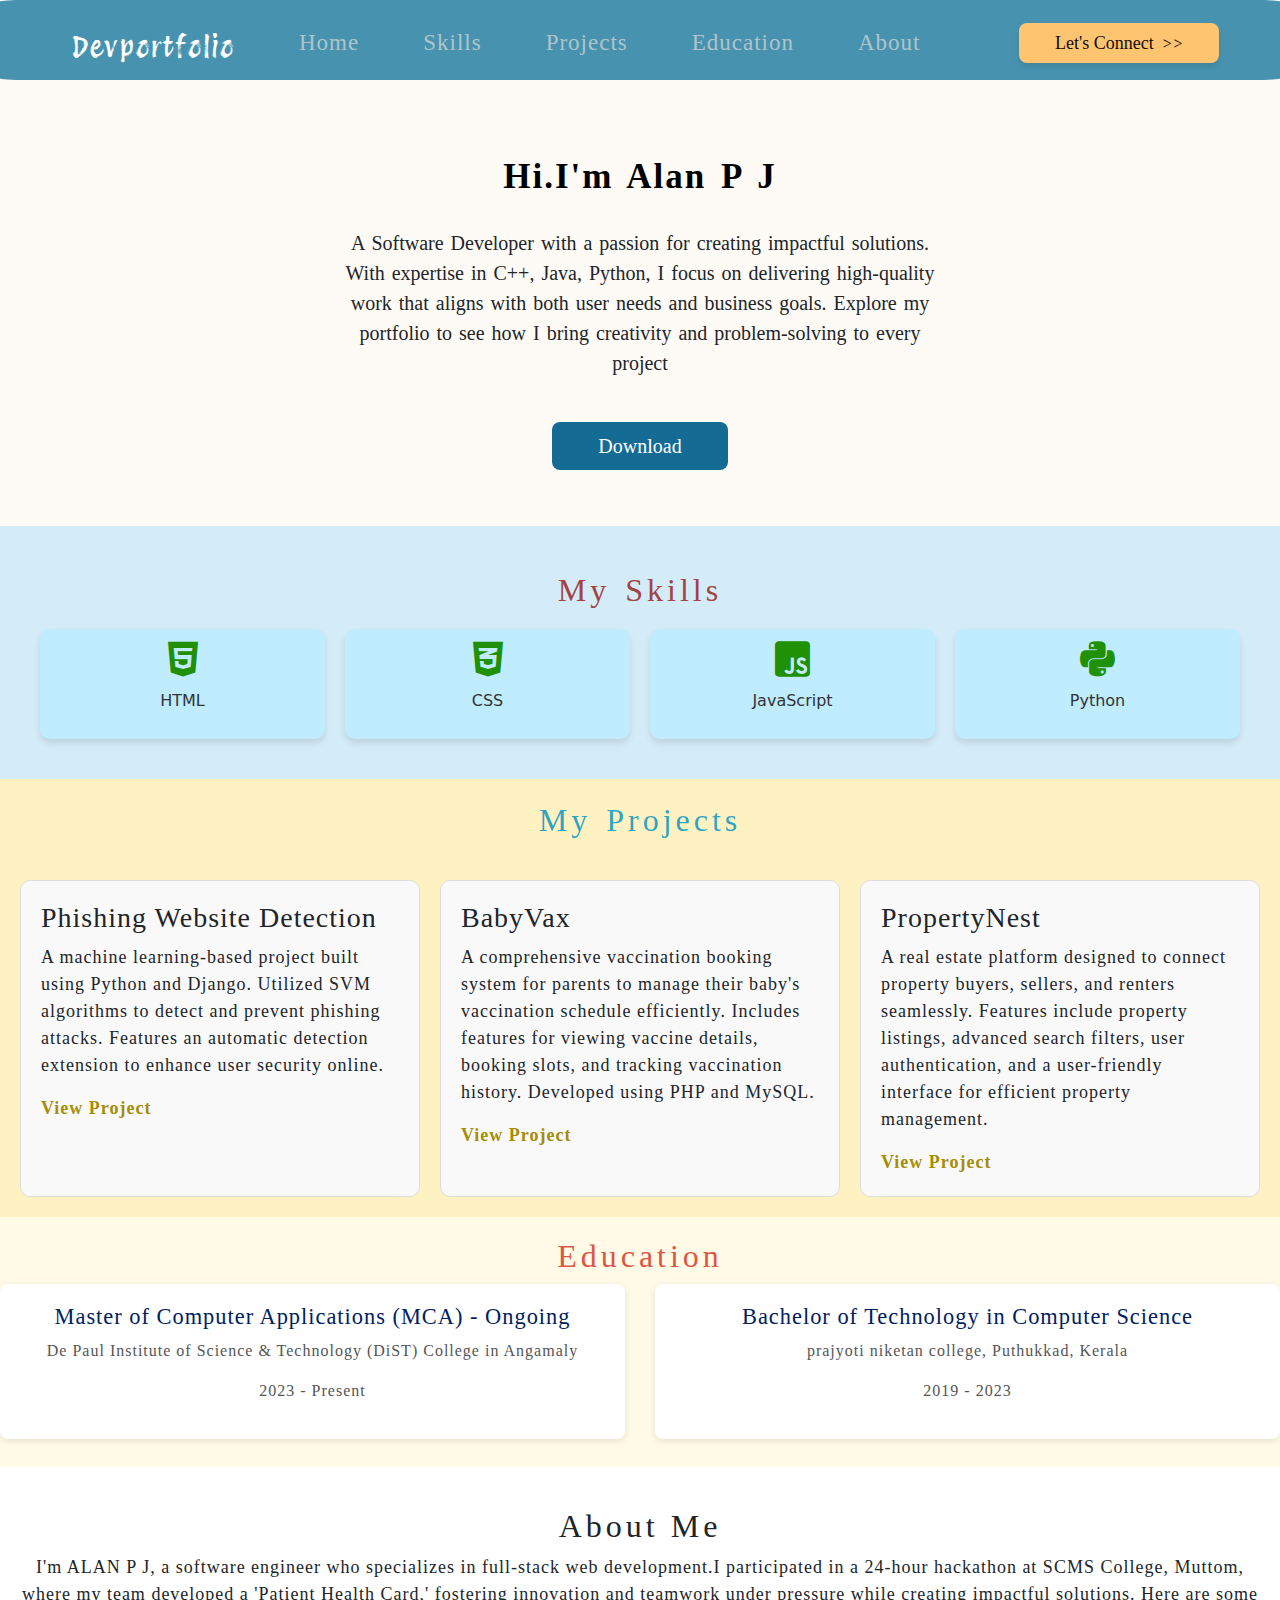
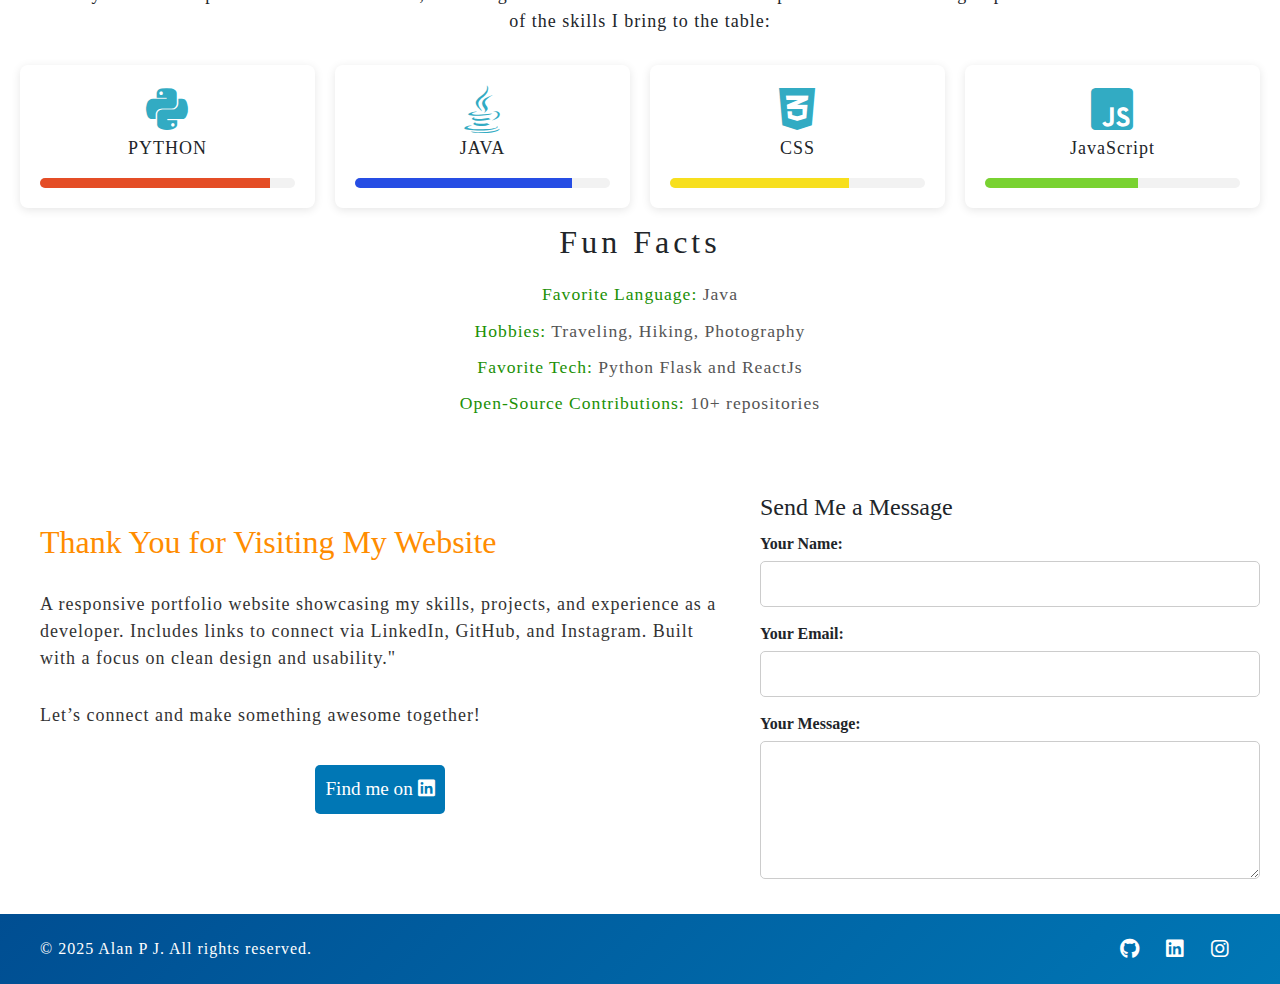
<file: index.html>
<!DOCTYPE html>
<html lang="en">
<head>
    <meta charset="UTF-8">
    <link rel="preconnect" href="https://fonts.googleapis.com">
    <link rel="stylesheet" href="./index.css">
<link rel="preconnect" href="https://fonts.gstatic.com" crossorigin>
<link href="https://cdnjs.cloudflare.com/ajax/libs/font-awesome/6.0.0/css/all.min.css" rel="stylesheet">
<link href="https://example-cdn.com/fonts/CustomFont.css" rel="stylesheet">
<link href="https://cdn.jsdelivr.net/npm/bootstrap-icons/font/bootstrap-icons.css" rel="stylesheet">
<link href="https://cdn.jsdelivr.net/npm/bootstrap@5.3.1/dist/css/bootstrap.min.css" rel="stylesheet">
<link href="https://fonts.googleapis.com/css2?family=Roboto:wght@400;700&display=swap" rel="stylesheet">
<link href="https://fonts.googleapis.com/css2?family=Edu+AU+VIC+WA+NT+Arrows:wght@400..700&family=Faculty+Glyphic&family=Headland+One&family=Oswald:wght@200..700&family=Parkinsans:wght@300..800&family=Playfair+Display:ital,wght@0,400..900;1,400..900&family=Protest+Revolution&family=Roboto:ital,wght@0,100;0,300;0,400;0,500;0,700;0,900;1,100;1,300;1,400;1,500;1,700;1,900&display=swap" rel="stylesheet">
    <meta name="viewport" content="width=device-width, initial-scale=1.0">
    <title>Document</title>
   <script>// Dark & Light toggle

    document.querySelector(".day-night input").addEventListener("change", () => {
      document.querySelector("body").classList.add("toggle");
      setTimeout(() => {
        document.querySelector("body").classList.toggle("light");
    
        setTimeout(
          () => document.querySelector("body").classList.remove("toggle"),
          10
        );
      }, 5);
    });
    </script>
</head>
<body>
    <header >
       
        <ol>
            <li draggable="true"> <span> Devportfolio</span></li>
            <li value="1" name="home"><a href="#home" >Home</a></li>
            <li value="1" name="skill"><a href="#sk">Skills</a></li>
            <li value="1" name="project"><a href="#pro">Projects</a></li>
            <li value="1" name="edu"><a href="#edu">Education</a></li>
            <li value="1" name="about"><a href="#about">About</a></li>
            <a href="#message"><button>Let's Connect<span>>></span></button></a>
        </ol>
     
    </header>
  
    <div class="px-4 py-5 my-5 text-center main" id="home">
      <div class="demo" style="margin-top:30px">
      <h1 class="display-5 fw-bold text-body-emphasis">Hi.I'm Alan P J</h1>
      <div class="col-lg-6 mx-auto">
        <p class="lead mb-4">A Software Developer with a passion for creating impactful solutions. With expertise in C++, Java, Python, I focus on delivering high-quality work that aligns with both user needs and business goals. Explore my portfolio to see how I bring creativity and problem-solving to every project</p>
        <div class="d-grid gap-2 d-sm-flex justify-content-sm-center">
          <a href="../../../Downloads/Resume3_0.pdf"><button id="sk" type="button" class="btn btn-primary btn-lg px-4 gap-3" >Download</button></a>
          </div>
        </div>
      </div>
    </div>
  <!--  -->
  <section id="skills">
    <h1>My Skills</h1>
    <div class="skills-container">
      <div class="skill">
        <i class="fab fa-html5"></i>
        <p>HTML</p>
      </div>
      <div class="skill">
        <i class="fab fa-css3-alt"></i>
        <p>CSS</p>
      </div>
      <div class="skill">
        <i class="fab fa-js-square"></i>
        <p>JavaScript</p>
      </div>
      <div class="skill">
        <i class="fab fa-python"></i>
        <p id="pro">Python</p>
      </div>
    </div>
  </section>
  <section id="projects">
    <h2>My Projects</h2>
    <div class="project-grid">
      <div class="project-card">
        <h3>Phishing Website Detection</h3>
        <p>A machine learning-based project built using Python and Django. Utilized SVM algorithms to detect and prevent phishing attacks. Features an automatic detection extension to enhance user security online.</p>
        <a href="https://github.com/K28night/Phishing-Web-Site-Detection" target="_blank">View Project</a>
      </div>
      <div class="project-card">
        <h3>BabyVax</h3>
        <p>A comprehensive vaccination booking system for parents to manage their baby's vaccination schedule efficiently. Includes features for viewing vaccine details, booking slots, and tracking vaccination history. Developed using PHP and MySQL.</p>
        <a href="https://github.com/K28night/BabyVax" target="_blank">View Project</a>
      </div> 
      <div class="project-card">
        <h3>PropertyNest</h3>
        <p >A real estate platform designed to connect property buyers, sellers, and renters seamlessly. Features include property listings, advanced search filters, user authentication, and a user-friendly interface for efficient property management.</p>
        <a href="https://github.com/K28night/Property_Nest" target="_blank" id="edu">View Project</a>
      </div>
      <!-- Add more projects -->
    </div>
  </section>
  <section class="education" id="education">
    <h2>Education</h2>
    <div class="education-grid">
      <div class="education-item">
        <h3>Master of Computer Applications (MCA) - Ongoing</h3>
        <p>De Paul Institute of Science & Technology (DiST)
          College in Angamaly</p>
        <p>2023 - Present</p>
       
      </div>
      <div class="education-item">
      
        <h3>Bachelor of Technology in Computer Science</h3>
        <p>prajyoti niketan college, Puthukkad, Kerala
        </p>
        <p id="about">2019 - 2023</p>
      </div>
    </div>
  </section>
  <section class="about" id="about">
    <h2>About Me</h2>
    <p>I'm ALAN P J, a software engineer who specializes in full-stack web development.I participated in a 24-hour hackathon at SCMS College, Muttom, where my team developed a 'Patient Health Card,' fostering innovation and teamwork under pressure while creating impactful solutions. Here are some of the skills I bring to the table:</p>
    <p></p>
    <div class="skills">
      <div class="skill-item">
        <i class="fa-brands fa-python"style="color:rgb(50, 171, 195)"></i>
        <p>PYTHON</p>
        <div class="skill-bar">
          <div class="skill-level html"></div>
        </div>
      </div>
      <div class="skill-item">
        <i class="fa-brands fa-java"style="color:rgb(50, 171, 195)"></i>
        <p>JAVA</p>
        <div class="skill-bar">
          <div class="skill-level css"style="color:rgb(50, 171, 195)"></div>
        </div>
      </div>
      <div class="skill-item">
        <i class="fab fa-css3-alt"style="color:rgb(50, 171, 195)"></i>
        <p >CSS</p>
        <div class="skill-bar">
          <div class="skill-level js"></div>
        </div>
      </div>
      <div class="skill-item">
        <i class="fab fa-js-square" style="color:rgb(50, 171, 195)"></i>
        <p >JavaScript</p>
        <div class="skill-bar" >
          <div class="skill-level java"></div>
        </div>
      </div>
      <!-- Add more skills as needed -->
    </div>
    <h2 class="fun">Fun Facts</h2>
    <ul class="fun-facts">
      <li><strong>Favorite Language:</strong> Java</li>
      <li><strong>Hobbies:</strong> Traveling, Hiking, Photography</li>
      <li><strong>Favorite Tech:</strong> Python Flask and ReactJs</li>
      <li id="message"><strong>Open-Source Contributions:</strong> 10+ repositories</li>
    </ul>
  </section>
  <section id="recruiter-message">
    <div class="thank-you-message">
        <h2>Thank You for Visiting My Website</h2>
        <p>A responsive portfolio website showcasing my skills, projects, and experience as a developer. Includes links to connect via LinkedIn, GitHub, and Instagram. Built with a focus on clean design and usability."
</p>
          <p>Let’s connect and make something awesome together!</p>
        <a href="https://www.linkedin.com/in/alan-pj-5747a1247/"><button type="submit"> Find me on  <i class="fa-brands fa-linkedin" title="next page"></i> </button></a>
      </div>
    
    <div class="message-box">
        <h3>Send Me a Message</h3>
        <form  method="POST">
            <label for="recruiter-name">Your Name:</label>
            <input type="text" id="recruiter-name" name="recruiter_name" required>

            <label for="recruiter-email">Your Email:</label>
            <input type="email" id="recruiter-email" name="recruiter_email" required>

            <label for="recruiter-message">Your Message:</label>
            <textarea id="recruiter-message" name="message" rows="4" required></textarea>
          </form>
           
        
    </div>
</section>

<!-- Footer Section -->
<!-- Footer Section -->
<!-- Footer Section -->
<footer style="
  background: linear-gradient(135deg, #004e92, #0077b5);
  color: white;
  padding: 20px 40px;
  display: flex;
  justify-content: space-between;
  align-items: center;
   font-family: Roboto Serif, serif;
  font-optical-sizing: auto;
  font-weight: 300;
  letter-spacing:1px;
  font-size: 16px;
">
  <!-- Left-Aligned Text -->
  <p style="margin: 0;">© 2025 Alan P J. All rights reserved.</p>

  <!-- Right-Aligned Social Links -->
  <div>
    <a href="https://github.com/K28night" target="_blank" style="
      color: white; 
      text-decoration: none; 
      margin: 0 10px; 
      font-size: 20px;
      transition: color 0.3s ease;
    ">
      <i class="fab fa-github"></i>
    </a>
    <a href="https://www.linkedin.com/in/alan-pj-5747a1247/" target="_blank" style="
      color: white; 
      text-decoration: none; 
      margin: 0 10px; 
      font-size: 20px;
      transition: color 0.3s ease;
    ">
      <i class="fab fa-linkedin"></i>
    </a>
    <a href="https://www.instagram.com/your-instagram-profile" target="_blank" style="
      color: white; 
      text-decoration: none; 
      margin: 0 10px; 
      font-size: 20px;
      transition: color 0.3s ease;
    ">
      <i class="fab fa-instagram"></i>
    </a>
  </div>
</footer>



  
  

  
  <!-- twitter -->
 
                  
              
                  
  
              
</body>
</html>
</file>
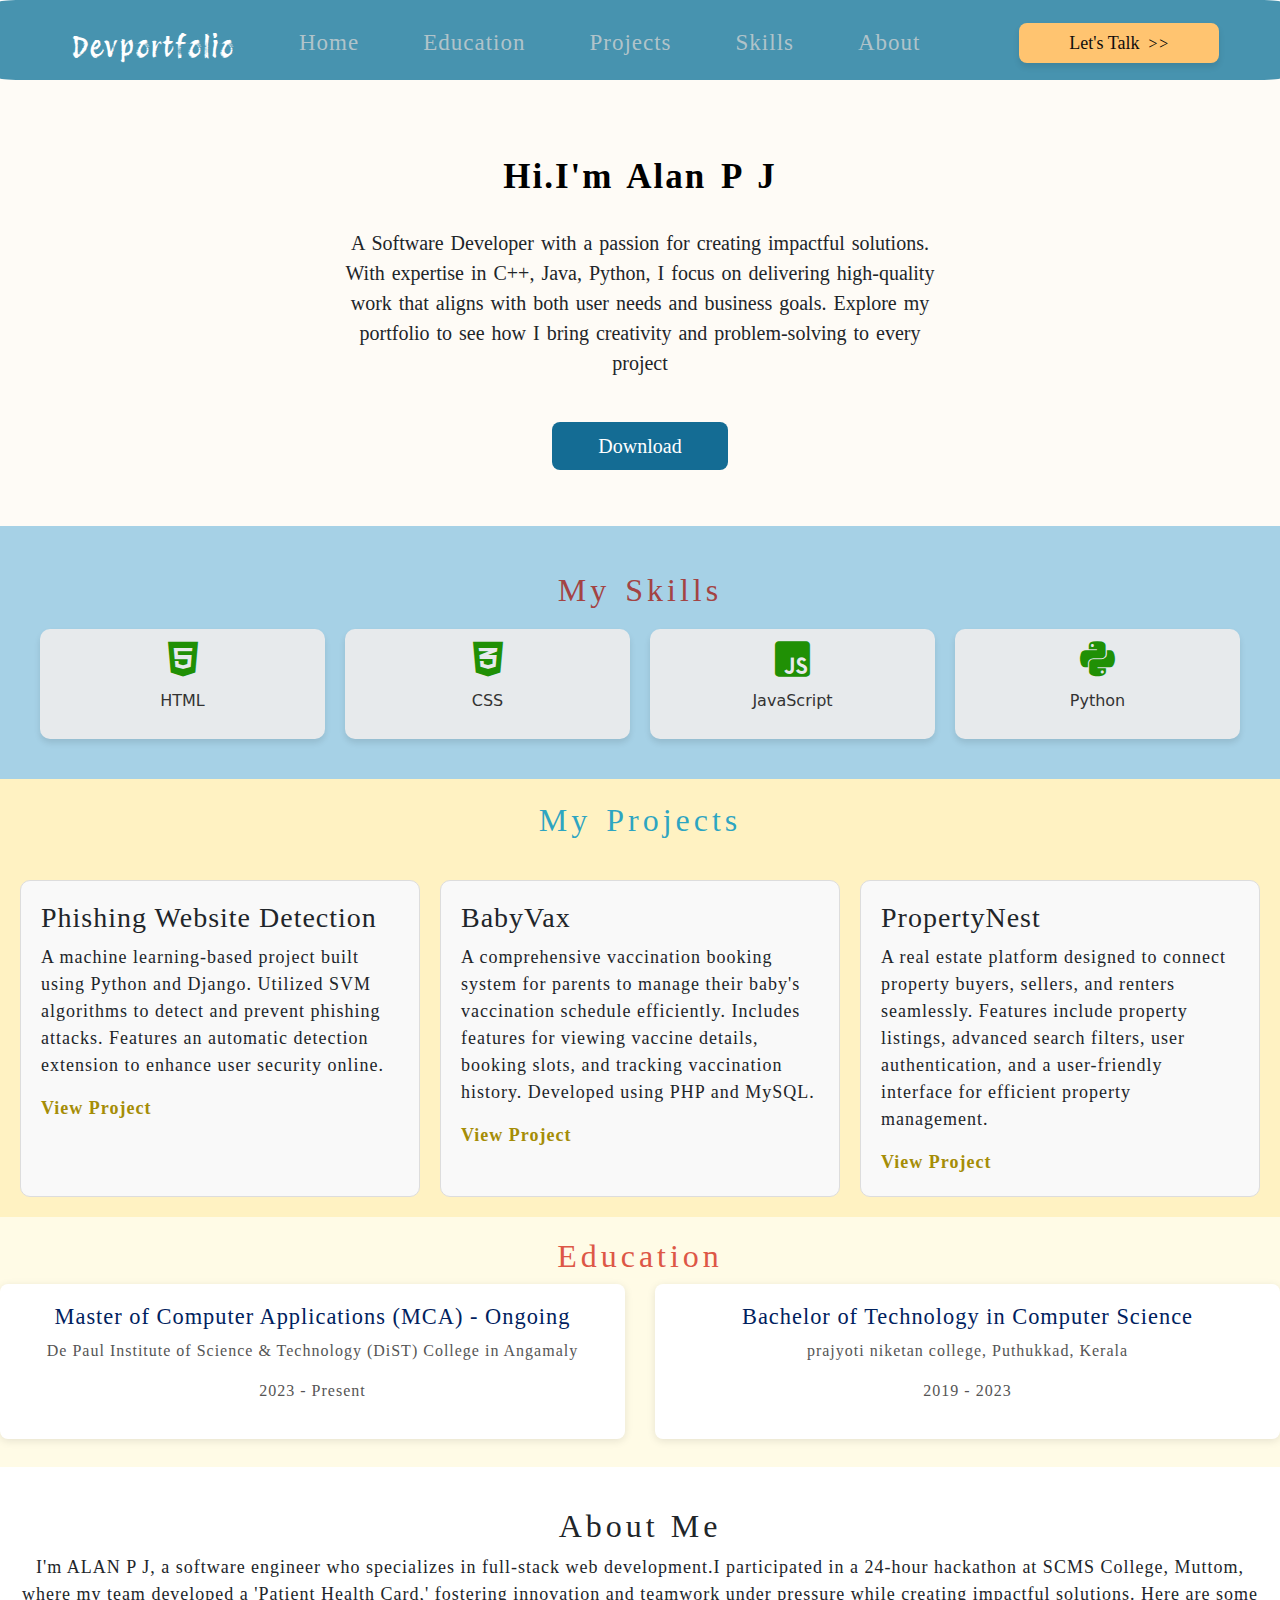
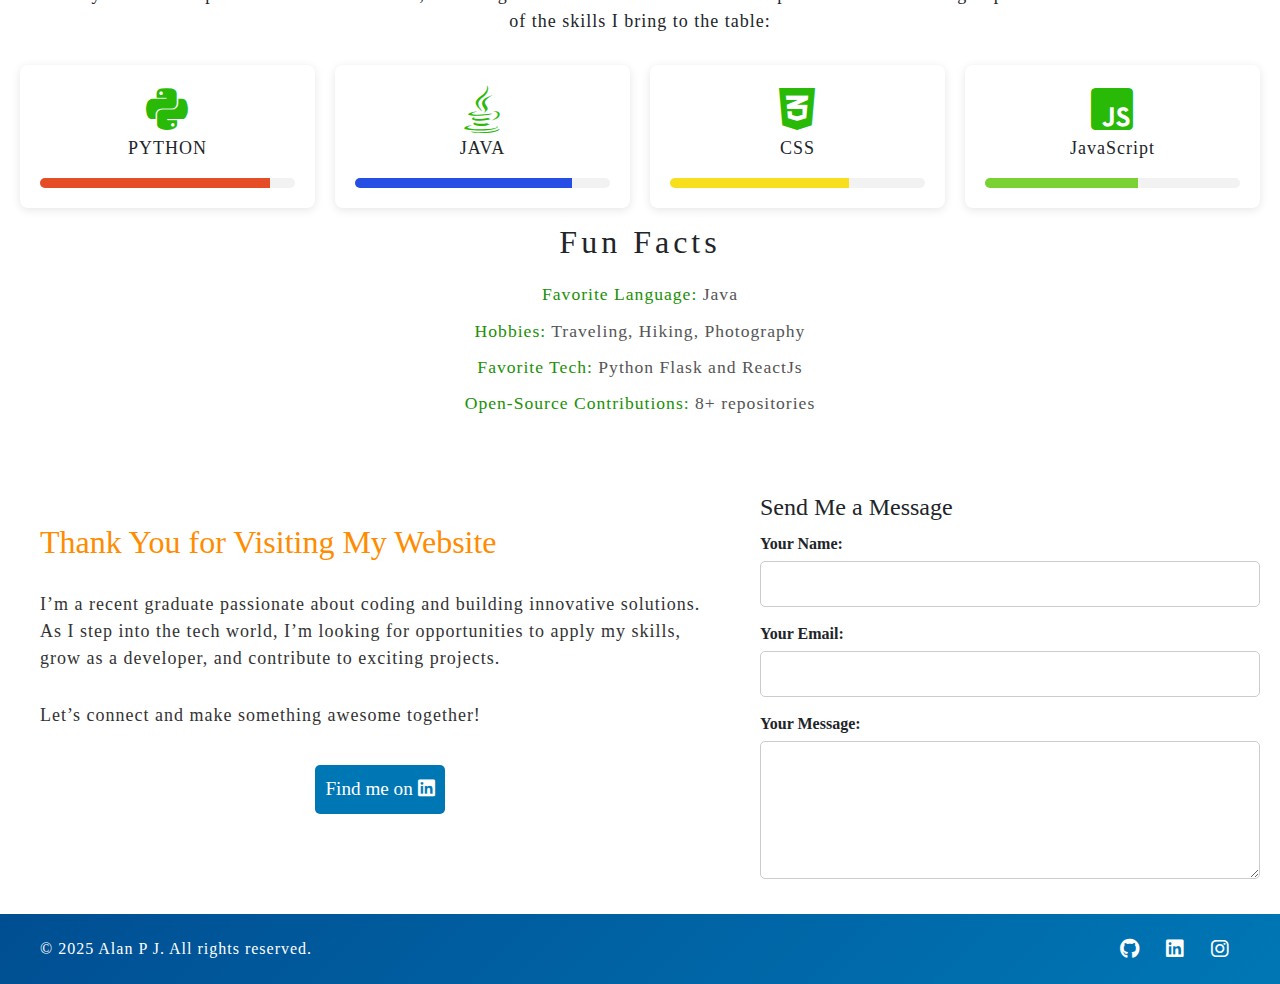
<file: portfolio/index.html>
<!DOCTYPE html>
<html lang="en">
<head>
    <meta charset="UTF-8">
    <link rel="preconnect" href="https://fonts.googleapis.com">
    <link rel="stylesheet" href="./index.css">
<link rel="preconnect" href="https://fonts.gstatic.com" crossorigin>
<link href="https://cdnjs.cloudflare.com/ajax/libs/font-awesome/6.0.0/css/all.min.css" rel="stylesheet">
<link href="https://example-cdn.com/fonts/CustomFont.css" rel="stylesheet">
<link href="https://cdn.jsdelivr.net/npm/bootstrap-icons/font/bootstrap-icons.css" rel="stylesheet">
<link href="https://cdn.jsdelivr.net/npm/bootstrap@5.3.1/dist/css/bootstrap.min.css" rel="stylesheet">
<link href="https://fonts.googleapis.com/css2?family=Roboto:wght@400;700&display=swap" rel="stylesheet">
<link href="https://fonts.googleapis.com/css2?family=Edu+AU+VIC+WA+NT+Arrows:wght@400..700&family=Faculty+Glyphic&family=Headland+One&family=Oswald:wght@200..700&family=Parkinsans:wght@300..800&family=Playfair+Display:ital,wght@0,400..900;1,400..900&family=Protest+Revolution&family=Roboto:ital,wght@0,100;0,300;0,400;0,500;0,700;0,900;1,100;1,300;1,400;1,500;1,700;1,900&display=swap" rel="stylesheet">
    <meta name="viewport" content="width=device-width, initial-scale=1.0">
    <title>Document</title>
   <script>// Dark & Light toggle

    document.querySelector(".day-night input").addEventListener("change", () => {
      document.querySelector("body").classList.add("toggle");
      setTimeout(() => {
        document.querySelector("body").classList.toggle("light");
    
        setTimeout(
          () => document.querySelector("body").classList.remove("toggle"),
          10
        );
      }, 5);
    });
    </script>
</head>
<body>
    <header >
       
        <ol>
            <li draggable="true"> <span> Devportfolio</span></li>
            <li value="1" name="home"><a href="#home" >Home</a></li>
            <li value="1" name="edu"><a href="#edu">Education</a></li>
            <li value="1" name="project"><a href="#pro">Projects</a></li>
            <li value="1" name="skill"><a href="#sk">Skills</a></li>
            <li value="1" name="about"><a href="#about">About</a></li>
            <a href="#message"><button>Let's Talk<span>>></span></button></a>
        </ol>
     
    </header>
  
    <div class="px-4 py-5 my-5 text-center main" id="home">
      <div class="demo" style="margin-top:30px">
      <h1 class="display-5 fw-bold text-body-emphasis">Hi.I'm Alan P J</h1>
      <div class="col-lg-6 mx-auto">
        <p class="lead mb-4">A Software Developer with a passion for creating impactful solutions. With expertise in C++, Java, Python, I focus on delivering high-quality work that aligns with both user needs and business goals. Explore my portfolio to see how I bring creativity and problem-solving to every project</p>
        <div class="d-grid gap-2 d-sm-flex justify-content-sm-center">
          <a href="../../../Downloads/Resume3_0.pdf"><button id="sk" type="button" class="btn btn-primary btn-lg px-4 gap-3" >Download</button></a>
          </div>
        </div>
      </div>
    </div>
  <!--  -->
  <section id="skills">
    <h1>My Skills</h1>
    <div class="skills-container">
      <div class="skill">
        <i class="fab fa-html5"></i>
        <p>HTML</p>
      </div>
      <div class="skill">
        <i class="fab fa-css3-alt"></i>
        <p>CSS</p>
      </div>
      <div class="skill">
        <i class="fab fa-js-square"></i>
        <p>JavaScript</p>
      </div>
      <div class="skill">
        <i class="fab fa-python"></i>
        <p id="pro">Python</p>
      </div>
    </div>
  </section>
  <section id="projects">
    <h2>My Projects</h2>
    <div class="project-grid">
      <div class="project-card">
        <h3>Phishing Website Detection</h3>
        <p>A machine learning-based project built using Python and Django. Utilized SVM algorithms to detect and prevent phishing attacks. Features an automatic detection extension to enhance user security online.</p>
        <a href="https://github.com/K28night/Phishing-Web-Site-Detection" target="_blank">View Project</a>
      </div>
      <div class="project-card">
        <h3>BabyVax</h3>
        <p>A comprehensive vaccination booking system for parents to manage their baby's vaccination schedule efficiently. Includes features for viewing vaccine details, booking slots, and tracking vaccination history. Developed using PHP and MySQL.</p>
        <a href="https://github.com/K28night/BabyVax" target="_blank">View Project</a>
      </div> 
      <div class="project-card">
        <h3>PropertyNest</h3>
        <p >A real estate platform designed to connect property buyers, sellers, and renters seamlessly. Features include property listings, advanced search filters, user authentication, and a user-friendly interface for efficient property management.</p>
        <a href="https://github.com/K28night/Property_Nest" target="_blank" id="edu">View Project</a>
      </div>
      <!-- Add more projects -->
    </div>
  </section>
  <section class="education" id="education">
    <h2>Education</h2>
    <div class="education-grid">
      <div class="education-item">
        <h3>Master of Computer Applications (MCA) - Ongoing</h3>
        <p>De Paul Institute of Science & Technology (DiST)
          College in Angamaly</p>
        <p>2023 - Present</p>
       
      </div>
      <div class="education-item">
      
        <h3>Bachelor of Technology in Computer Science</h3>
        <p>prajyoti niketan college, Puthukkad, Kerala
        </p>
        <p id="about">2019 - 2023</p>
      </div>
    </div>
  </section>
  <section class="about" id="about">
    <h2>About Me</h2>
    <p>I'm ALAN P J, a software engineer who specializes in full-stack web development.I participated in a 24-hour hackathon at SCMS College, Muttom, where my team developed a 'Patient Health Card,' fostering innovation and teamwork under pressure while creating impactful solutions. Here are some of the skills I bring to the table:</p>
    <p></p>
    <div class="skills">
      <div class="skill-item">
        <i class="fa-brands fa-python"></i>
        <p>PYTHON</p>
        <div class="skill-bar">
          <div class="skill-level html"></div>
        </div>
      </div>
      <div class="skill-item">
        <i class="fa-brands fa-java"></i>
        <p>JAVA</p>
        <div class="skill-bar">
          <div class="skill-level css"></div>
        </div>
      </div>
      <div class="skill-item">
        <i class="fab fa-css3-alt"></i>
        <p >CSS</p>
        <div class="skill-bar">
          <div class="skill-level js"></div>
        </div>
      </div>
      <div class="skill-item">
        <i class="fab fa-js-square"></i>
        <p >JavaScript</p>
        <div class="skill-bar" >
          <div class="skill-level java"></div>
        </div>
      </div>
      <!-- Add more skills as needed -->
    </div>
    <h2 class="fun">Fun Facts</h2>
    <ul class="fun-facts">
      <li><strong>Favorite Language:</strong> Java</li>
      <li><strong>Hobbies:</strong> Traveling, Hiking, Photography</li>
      <li><strong>Favorite Tech:</strong> Python Flask and ReactJs</li>
      <li id="message"><strong>Open-Source Contributions:</strong> 8+ repositories</li>
    </ul>
  </section>
  <section id="recruiter-message">
    <div class="thank-you-message">
        <h2>Thank You for Visiting My Website</h2>
        <p>I’m a recent graduate passionate about coding and building innovative solutions. As I step into the tech world, I’m looking for opportunities to apply my skills, grow as a developer, and contribute to exciting projects.
</p>
          <p>Let’s connect and make something awesome together!</p>
        <a href="https://www.linkedin.com/in/alan-pj-5747a1247/"><button type="submit"> Find me on  <i class="fa-brands fa-linkedin" title="next page"></i> </button></a>
      </div>
    
    <div class="message-box">
        <h3>Send Me a Message</h3>
        <form  method="POST">
            <label for="recruiter-name">Your Name:</label>
            <input type="text" id="recruiter-name" name="recruiter_name" required>

            <label for="recruiter-email">Your Email:</label>
            <input type="email" id="recruiter-email" name="recruiter_email" required>

            <label for="recruiter-message">Your Message:</label>
            <textarea id="recruiter-message" name="message" rows="4" required></textarea>
          </form>
           
        
    </div>
</section>

<!-- Footer Section -->
<!-- Footer Section -->
<!-- Footer Section -->
<footer style="
  background: linear-gradient(135deg, #004e92, #0077b5);
  color: white;
  padding: 20px 40px;
  display: flex;
  justify-content: space-between;
  align-items: center;
   font-family: Roboto Serif, serif;
  font-optical-sizing: auto;
  font-weight: 300;
  letter-spacing:1px;
  font-size: 16px;
">
  <!-- Left-Aligned Text -->
  <p style="margin: 0;">© 2025 Alan P J. All rights reserved.</p>

  <!-- Right-Aligned Social Links -->
  <div>
    <a href="https://github.com/K28night" target="_blank" style="
      color: white; 
      text-decoration: none; 
      margin: 0 10px; 
      font-size: 20px;
      transition: color 0.3s ease;
    ">
      <i class="fab fa-github"></i>
    </a>
    <a href="https://www.linkedin.com/in/alan-pj-5747a1247/" target="_blank" style="
      color: white; 
      text-decoration: none; 
      margin: 0 10px; 
      font-size: 20px;
      transition: color 0.3s ease;
    ">
      <i class="fab fa-linkedin"></i>
    </a>
    <a href="https://www.instagram.com/your-instagram-profile" target="_blank" style="
      color: white; 
      text-decoration: none; 
      margin: 0 10px; 
      font-size: 20px;
      transition: color 0.3s ease;
    ">
      <i class="fab fa-instagram"></i>
    </a>
  </div>
</footer>



  
  

  
  <!-- twitter -->
 
                  
              
                  
  
              
</body>
</html>
</file>
<file: index.css>
*{
    margin: 0;
padding:0;
box-sizing: border-box;
scroll-behavior: smooth;

}
body {
    display: flex;
    flex-direction: column;
  }
header{
    padding-top: 1px;
    width: 100%;
    height:80px;
    letter-spacing: 1px;
    border-radius: 2%;
    position: fixed;
    background-color: #4793AF ;
    z-index: 9;
}

header li{
  font-family: "Roboto Serif", serif;
  font-optical-sizing: auto;
  font-weight: 300;
    font-style: normal;
    font-size: 23px;
    float: left;
    margin-right: 4rem;
   margin-top: 25px;
}
header li span{
    color:white;
   font-size:28px;
    font-family: "Protest Revolution", serif;
  font-weight: 400;
  font-style: normal;
}
header button{
  float: right;
  background: #FFC470;  /* fallback for old browsers */
 /* W3C, IE 10+/ Edge, Firefox 16+, Chrome 26+, Opera 12+, Safari 7+ */
  color: #0f0d0d; /* White text for contrast */
border: none; /* No border for a clean look */
width: 200px;
height: 40px;
font-family: "Roboto Serif", serif;
font-optical-sizing: auto;
font-weight: 300;
margin-top: 22px;
margin-right: 5%;
font-size: 18px; /* Text size */
border-radius: 8px; /* Rounded corners */
cursor: pointer; /* Pointer cursor on hover */
box-shadow: 0 4px 6px rgba(0, 0, 0, 0.1); /* Subtle shadow */
transition: all 0.5s ease; /* Smooth hover effect */
}
header button:hover{   
  background: none; /* Darker gradient on hover */
  box-shadow: 0 6px 8px rgba(0, 0, 0, 0.15); /* Enhanced shadow */

  color:#f7f0f0;
 
  border: 3px solid #FFC470;
  span{
    letter-spacing: 4px;
      color:#ECDFCC;
  }
}
header button:focus{
  outline: 3px solid #3ecd5e;
}

header ol{
  margin-left: 8%;
  list-style: none;
}
.main{
  padding: 12%;
  display: flex;
  gap:20px;
  flex-direction: column;
  width: 100%;
  height: 480px;
  background: #FEFBF6 ;  
  }

.main h1{
word-spacing: 4px;
color:#ECDFCC;
font-family: "Domine", serif;
font-weight: 400;
font-style: normal;
letter-spacing: 2px;
margin-top: 30px;
font-style: normal;
font-size: 35px;
}

.main button{
  /* border: 3px solid #146C94;  */
  font-size: 20px;
  text-align: center;
  border-width: 2px;
  font-family: "Roboto Serif", serif;
  font-optical-sizing: auto;
  font-weight: 300;
  border: none;
  background-color: #146C94;
  width: 11rem;
  height: 3rem;
 
}
.main button:hover{
  background-color: #0A5EB0;
  /* border: 3px solid #FFC470; */
  color:#fff7f7e0;
  box-shadow: 4px 4px 10px rgba(0, 0, 0, 0.25);
letter-spacing: 2px;
  cursor: pointer;
  transition: all 0.4s ease;
}
#skills {
  text-align: center;
  padding: 40px;
   margin-top: -50px;
  background-color: #D4EBF8; /* Light background */
}

#skills h1 {
  font-size: 2rem;
  margin-top: 5px;
  font-family: "Domine", serif;
font-weight: 400px;
letter-spacing: 4px;
word-spacing: 3px;
font-style: normal;
  margin-bottom: 20px;
  color: #A34343; /* Dark green */
}

.skills-container {
  display: grid;
  grid-template-columns: repeat(auto-fit, minmax(120px, 1fr));
  gap: 20px;
  justify-content: center;
  align-items: center;
}

.skill {
  display: flex;
  flex-direction: column;
  align-items: center;
 
  padding: 10px;
  background-color: #BFECFF;
  border-radius: 10px;
  box-shadow: 0 4px 6px rgba(0, 0, 0, 0.1);
  transition: transform 0.3s ease, box-shadow 0.3s ease;
}

.skill i {
  font-size: 2.5rem;
  color: #209005;
  margin-bottom: 10px;
}

.skill p {
  font-size: 1rem;
  color: #333;
}

.skill:hover {
  transform: translateY(-5px);
  box-shadow: 0 8px 10px rgba(0, 0, 0, 0.15);
}
#projects{background-color: #FFF2C2;}
.project-grid {
  display: grid;
  
  grid-template-columns: repeat(auto-fit, minmax(300px, 1fr));
  gap: 20px;
  padding: 20px;
}
#projects h2{
  font-size: 2rem;
  font-family: "Domine", serif;
font-weight: 400px;
display: flex;
margin-top:22px;
align-items: center;
justify-content: center;
letter-spacing: 4px;
word-spacing: 3px;
font-style: normal;
  margin-bottom: 20px;
  color: #109ac1e1;
}
.project-card {
  padding: 20px;
  font-family: "Roboto Serif", serif;
  font-optical-sizing: auto;
  font-weight: 300;
  letter-spacing: 1px;
  font-size: 18px;
  font-style: normal;
  background-color: #f9f9f9;
  border: 1px solid #ddd;
  border-radius: 10px;
  transition: transform 0.3s ease, box-shadow 0.3s ease;
}

.project-card:hover {
  transform: translateY(-5px);
  box-shadow: 0 8px 15px rgba(0, 0, 0, 0.1);
}

.project-card h3 {
  margin: 0 0 10px;
}

.project-card a {
  color: #a58d07;
  text-decoration: none;
  font-weight: bold;
}

.project-card:hover {
  transform: scale(1.05);
  background-color: #87A2FF;
  color: white;
  a{
    color:#A34343
  }
}
.project-card a:hover{
  color: #DD5746;
}
/* General Styles for Education Section */
/* Grid Layout with Icons */
.education{
  background-color: #FFFBE6;
  height: 250px;
}
.education-grid {
  
  display: grid;
  grid-template-columns: repeat(auto-fit, minmax(300px, 1fr));
  gap: 30px;
}
.education h2{
  display: flex;
  margin-top: 20px;
  letter-spacing: 4px;
  justify-content: center;
  align-items: center;
  color:#DD5746;
  font-family: "Domine", serif;
  font-weight: 400px;
}
.education-item {
  background-color: #fff;
  padding: 20px;
  border-radius: 8px;
  letter-spacing: 1px;
  box-shadow: 0 2px 8px rgba(0, 0, 0, 0.1);
  text-align: center;
}

.education-item h3 {
  font-size: 1.4rem;
  font-weight: bold;
  font-family: "Roboto Serif", serif;
  font-optical-sizing: auto;
  font-weight: 300;
  color: #00215E;
}
.education-item p{
  font-size: 18px;
  font-family: "Roboto Serif", serif;
  font-optical-sizing: auto;
  font-weight: 300;
}
.education-item p {
  font-size: 1rem;
  color: #555;
}

.education-icon {
  width: 40px;
  height: 40px;
  margin-bottom: 10px;
  color: #00215E;
}

/* Skills and Expertise Styles */
.about {
  text-align: center;
   font-family: "Roboto Serif", serif;
    font-optical-sizing: auto;
    font-weight: 300;
    font-size: 18px;
  padding: 40px 20px;
}

/* Skills and Expertise Styles */
.about {
  text-align: center;
  letter-spacing: 1px;
  padding: 40px 20px;
}
.about h2{letter-spacing: 4px;}
.skills {
  display: grid;
  grid-template-columns: repeat(auto-fill, minmax(250px, 1fr));
  gap: 20px;
  margin-top: 30px;
}

.skill-item {
  background-color: #fff;
  padding: 20px;
  border-radius: 8px;
  box-shadow: 0 2px 10px rgba(0, 0, 0, 0.1);
}

.skill-item i {
  font-size: 3rem;
  color: #28ba07;
}

.skill-bar {
  margin-top: 10px;
  height: 10px;
  background-color: #f2f2f2;
  border-radius: 5px;
  overflow: hidden;
}

.skill-level {
  height: 100%;
  transition: width 1s ease;
}

.skill-level.html {
  width: 90%;
  background-color: #e44d26;
}

.skill-level.css {
  width: 85%;
  background-color: #264de4;
}

.skill-level.js {
  width: 70%;
  background-color: #f7df1e;
}
.skill-level.java {
  width: 60%;
  background-color: #79d231;
}

/* Fun Facts Section */
.fun-facts {
  list-style-type: none;
  padding: 0;
  margin-top: 20px;
  font-size: 1.1rem;
  color: #555;
}

.fun-facts li {
  margin-bottom: 10px;
}

.fun-facts strong {
  color: #209005;
}
.fun{
  margin-top: 15px;
}

#recruiter-message {
  display: flex;
  justify-content: center;
  font-family: "Roboto Serif", serif;
  font-optical-sizing: auto;
  font-weight: 300;
  padding: 20px;
}

.content-wrapper {
  display: flex;
  justify-content: space-between;
  align-items: flex-start;
  width: 100%;
  max-width: 1200px;
  gap: 40px;
}

.thank-you-message {
  flex: 1;
margin-top: 30px;
margin-left: 20px;
margin-right: 40px;
  font-family: "Roboto Serif", serif;
  font-optical-sizing: auto;
  font-weight: 300;
  text-align: left;
}

.thank-you-message h2 {
  font-size: 2em;
  color: #FF8C00 ; /* Your preferred green color */
}

.thank-you-message p {
  font-size: 1.1em;
  margin-top: 30px;
  font-size: 18px;
  letter-spacing: 1px;
  color: #333;
}

.message-box {
  flex: 1;
  max-width: 500px;
}

.message-box h3 {
  font-size: 1.5em;
  margin-bottom: 10px;
}

.message-box form {
  display: flex;
  flex-direction: column;
}

.message-box label {
  margin-bottom: 5px;
  font-weight: bold;
}

.message-box input, 
.message-box textarea {
  padding: 10px;
  margin-bottom: 15px;
  border: 1px solid #ccc;
  border-radius: 5px;
  font-size: 1em;
}
.thank-you-message a{
  display: flex;
  justify-content: center;
  align-items:center;
  text-decoration: none;
}
.thank-you-message button {
  padding: 10px;
  margin-top: 20px;
  background-color: #0077B5; /* Green button */
  color: white;
  border: none;
  border-radius: 5px;
  font-size: 1.2em;
  cursor: pointer;
  transition: all 0.5s ease;
}
.thank-you-message button:hover{
  background-color: #005983;
 
}
.message-box button:hover {
  background-color: #209005; /* Darker green on hover */
}

footer a:hover {
  color: #d1d8e0; /* Light gray color on hover */
}


/* Responsive design */
@media (max-width: 768px) {
  .content-wrapper {
      flex-direction: column;
      gap: 20px;
  }

  .thank-you-message h2 {
      font-size: 1.5em;
  }

  .thank-you-message p {
      font-size: 1em;
  }

  .message-box h3 {
      font-size: 1.3em;
  }

  .message-box input, 
  .message-box textarea {
      font-size: 0.95em;
      padding: 8px;
  }

  .message-box button {
      font-size: 1em;
      padding: 8px;
  }
}

@media (max-width: 480px) {
  .thank-you-message h2 {
      font-size: 1.2em;
  }

  .thank-you-message p {
      font-size: 0.95em;
  }

  .message-box h3 {
      font-size: 1.2em;
  }

  .message-box input, 
  .message-box textarea {
      font-size: 0.9em;
      padding: 7px;
  }

  .message-box button {
      font-size: 0.95em;
      padding: 7px;
  }
}

/* Responsive Design */
@media (max-width: 768px) {
  .contact-me {
    padding: 20px;
    box-shadow: none;
  }

  form input, 
  form textarea {
    font-size: 0.9rem;
    padding: 10px;
  }

  form button, 
  a.btn {
    font-size: 0.9rem;
    padding: 10px 15px;
  }
}

@media (max-width: 480px) {
  .contact-me h2 {
    font-size: 1.5rem;
  }

  .contact-me p {
    font-size: 0.9rem;
  }

  form input, 
  form textarea {
    font-size: 0.8rem;
  }

  form button, 
  a.btn {
    font-size: 0.8rem;
    padding: 8px 12px;
  }
}

@media (max-width: 768px) {
  .project-grid {
    grid-template-columns: 1fr;
  }
}

@media (max-width: 600px) {
  header li[value="1"] {
      display:none;
  }
  header li{
    font-size: 10px;
    margin-left: -10px;
  }
  header button{
    margin-top: 22px;
    width: 160px;
height: 40px;

  }
  .education{
    background-color: #FFFBE6;
    height: 500px;
  }
}
@media (min-width: 600px) and (max-width: 768px) {
  header ol{
    margin-left: 1rem;
    margin-right: 2px;
  }
  header li[name=home],li[name="edu"],li[name="project"],li[name="skill"]{
    display:none;
  }
  header button{
    margin-top: 22px;
    width: 160px;
height: 40px;
  }
  .education{
    background-color: #FFFBE6;
    height: 350px;
  }
}
@media (min-width:768px) and (max-width:1024px){
  header li{
    font-size: 20px;
    margin-right: 2.5rem;
    margin-top:22px;
  }
  header li[value="1"]{
    margin-top:25px;
  }
  header li[name=about]{
    display: none;
  }
  header ol{
    margin-left: 3%;
    list-style: none;
  }
  header button {

display:none;
}
.education{
  background-color: #FFFBE6;
  height: 300px;
}
}
@media (min-width:1024px) and (max-width:1200px){
#demo{
  width:120%;
}
header button{
  width:150px;
  margin-top: 22px;
  margin-right: 18px;
}
header button:hover{
  letter-spacing: 1px;
}
header li{
  margin-top: 22px;
  margin-left: 0.1rem;
}
header li[value="1"]{
  margin-top: 25px;
  margin-right:2rem
}
header ol{
margin-left:2rem;
} 
 .education{
  background-color: #FFFBE6;
  height: 300px;
}
}
@media (min-width:1200px){
  header ol{
    margin-left: 2rem;
  }
.main button{
  margin-top: 20px;
}
}

/* Responsive Styles for Small Screens */
@media (max-width: 768px) {
  footer {
    flex-direction: column; /* Stack items vertically */
    text-align: center; /* Center-align text */
  }

  footer div {
    margin-top: 10px; /* Add spacing between text and links */
  }
}

header a{
    text-decoration: none;
    color: #d3d3d3c5;
}
header a:hover{
    color:#f9b234;
}



header li[value="4"]{
    float:right;
    font-size: 20px;
    margin-right: 15px;;
}

header span{
    color: black;
    font-size: 16px;
    margin-left: 8px;
    font-style:italic;
}

header img{

    height: 100px;
    width: 100px;
}


.hello{
    font-size: 40px;
    font-family: "Playfair Display", serif;
    font-optical-sizing: auto;
 
    font-style: normal;
font-weight: bold;
margin-top: 27px;
margin-right:20px;
}
.main p{
width: 100%;
word-spacing: 4px;
line-height: 30px;
word-spacing: 2px;
  margin-top: 30px;
  font-family: "Merriweather", serif;
  font-weight: 300;
  font-style: normal;
  margin-bottom: 30px;
}
.cvdown{
    margin-top: 10px;
  
}


#typing-text {
  font-size: 2rem;
  font-weight: bold;
  color: #28ba07;
  white-space: nowrap;
  overflow: hidden;
  border-right: 2px solid #FFC470; /* Cursor effect */
  display: inline-block;
}
.type-out{overflow: hidden;
border-right: .15em solid orange;
white-space: nowrap;
font-size: 1.6rem;
width: 0;
animation: 
  typing 1s steps(20, end) forwards,
  blink .8s infinite;
}
</file>
<file: portfolio/index.css>
*{
    margin: 0;
padding:0;
box-sizing: border-box;
scroll-behavior: smooth;

}
body {
    display: flex;
    flex-direction: column;
  }
header{
    padding-top: 1px;
    width: 100%;
    height:80px;
    letter-spacing: 1px;
    border-radius: 2%;
    position: fixed;
    background-color: #4793AF ;
    z-index: 9;
}

header li{
  font-family: "Roboto Serif", serif;
  font-optical-sizing: auto;
  font-weight: 300;
    font-style: normal;
    font-size: 23px;
    float: left;
    margin-right: 4rem;
   margin-top: 25px;
}
header li span{
    color:white;
   font-size:28px;
    font-family: "Protest Revolution", serif;
  font-weight: 400;
  font-style: normal;
}
header button{
  float: right;
  background: #FFC470;  /* fallback for old browsers */
 /* W3C, IE 10+/ Edge, Firefox 16+, Chrome 26+, Opera 12+, Safari 7+ */
  color: #0f0d0d; /* White text for contrast */
border: none; /* No border for a clean look */
width: 200px;
height: 40px;
font-family: "Roboto Serif", serif;
font-optical-sizing: auto;
font-weight: 300;
margin-top: 22px;
margin-right: 5%;
font-size: 18px; /* Text size */
border-radius: 8px; /* Rounded corners */
cursor: pointer; /* Pointer cursor on hover */
box-shadow: 0 4px 6px rgba(0, 0, 0, 0.1); /* Subtle shadow */
transition: all 0.5s ease; /* Smooth hover effect */
}
header button:hover{   
  background: none; /* Darker gradient on hover */
  box-shadow: 0 6px 8px rgba(0, 0, 0, 0.15); /* Enhanced shadow */
 letter-spacing: 2px;
  color:#f7f0f0;
 
  border: 3px solid #FFC470;
  span{
    letter-spacing: 4px;
      color:#ECDFCC;
  }
}
header button:focus{
  outline: 3px solid #3ecd5e;
}

header ol{
  margin-left: 8%;
  list-style: none;
}
.main{
  padding: 12%;
  display: flex;
  gap:20px;
  flex-direction: column;
  width: 100%;
  height: 480px;
  background: #FEFBF6 ;  
  }

.main h1{
word-spacing: 4px;
color:#ECDFCC;
font-family: "Domine", serif;
font-weight: 400;
font-style: normal;
letter-spacing: 2px;
margin-top: 30px;
font-style: normal;
font-size: 35px;
}
.main button{
  /* border: 3px solid #146C94;  */
  font-size: 20px;
  text-align: center;
  border-width: 2px;
  font-family: "Roboto Serif", serif;
  font-optical-sizing: auto;
  font-weight: 300;
  border: none;
  background-color: #146C94;
  width: 11rem;
  height: 3rem;
 
}
.main button:hover{
  background-color: #0A5EB0;
  /* border: 3px solid #FFC470; */
  color:#fff7f7e0;
  box-shadow: 4px 4px 10px rgba(0, 0, 0, 0.25);
letter-spacing: 2px;
  cursor: pointer;
  transition: all 0.4s ease;
}
#skills {
  text-align: center;
  padding: 40px;
   margin-top: -50px;
  background-color: #A6D1E6; /* Light background */
}

#skills h1 {
  font-size: 2rem;
  margin-top: 5px;
  font-family: "Domine", serif;
font-weight: 400px;
letter-spacing: 4px;
word-spacing: 3px;
font-style: normal;
  margin-bottom: 20px;
  color: #A34343; /* Dark green */
}

.skills-container {
  display: grid;
  grid-template-columns: repeat(auto-fit, minmax(120px, 1fr));
  gap: 20px;
  justify-content: center;
  align-items: center;
}

.skill {
  display: flex;
  flex-direction: column;
  align-items: center;
 
  padding: 10px;
  background-color: #e7eaec;
  border-radius: 10px;
  box-shadow: 0 4px 6px rgba(0, 0, 0, 0.1);
  transition: transform 0.3s ease, box-shadow 0.3s ease;
}

.skill i {
  font-size: 2.5rem;
  color: #209005;
  margin-bottom: 10px;
}

.skill p {
  font-size: 1rem;
  color: #333;
}

.skill:hover {
  transform: translateY(-5px);
  box-shadow: 0 8px 10px rgba(0, 0, 0, 0.15);
}
#projects{background-color: #FFF2C2;}
.project-grid {
  display: grid;
  
  grid-template-columns: repeat(auto-fit, minmax(300px, 1fr));
  gap: 20px;
  padding: 20px;
}
#projects h2{
  font-size: 2rem;
  font-family: "Domine", serif;
font-weight: 400px;
display: flex;
margin-top:22px;
align-items: center;
justify-content: center;
letter-spacing: 4px;
word-spacing: 3px;
font-style: normal;
  margin-bottom: 20px;
  color: #109ac1e1;
}
.project-card {
  padding: 20px;
  font-family: "Roboto Serif", serif;
  font-optical-sizing: auto;
  font-weight: 300;
  letter-spacing: 1px;
  font-size: 18px;
  font-style: normal;
  background-color: #f9f9f9;
  border: 1px solid #ddd;
  border-radius: 10px;
  transition: transform 0.3s ease, box-shadow 0.3s ease;
}

.project-card:hover {
  transform: translateY(-5px);
  box-shadow: 0 8px 15px rgba(0, 0, 0, 0.1);
}

.project-card h3 {
  margin: 0 0 10px;
}

.project-card a {
  color: #a58d07;
  text-decoration: none;
  font-weight: bold;
}

.project-card:hover {
  transform: scale(1.05);
  background-color: #f5bd6feb;
  color: white;
  a{
    color:#A34343
  }
}
.project-card a:hover{
  color: #DD5746;
}
/* General Styles for Education Section */
/* Grid Layout with Icons */
.education{
  background-color: #FFFBE6;
  height: 250px;
}
.education-grid {
  
  display: grid;
  grid-template-columns: repeat(auto-fit, minmax(300px, 1fr));
  gap: 30px;
}
.education h2{
  display: flex;
  margin-top: 20px;
  letter-spacing: 4px;
  justify-content: center;
  align-items: center;
  color:#DD5746;
  font-family: "Domine", serif;
  font-weight: 400px;
}
.education-item {
  background-color: #fff;
  padding: 20px;
  border-radius: 8px;
  letter-spacing: 1px;
  box-shadow: 0 2px 8px rgba(0, 0, 0, 0.1);
  text-align: center;
}

.education-item h3 {
  font-size: 1.4rem;
  font-weight: bold;
  font-family: "Roboto Serif", serif;
  font-optical-sizing: auto;
  font-weight: 300;
  color: #00215E;
}
.education-item p{
  font-size: 18px;
  font-family: "Roboto Serif", serif;
  font-optical-sizing: auto;
  font-weight: 300;
}
.education-item p {
  font-size: 1rem;
  color: #555;
}

.education-icon {
  width: 40px;
  height: 40px;
  margin-bottom: 10px;
  color: #00215E;
}

/* Skills and Expertise Styles */
.about {
  text-align: center;
   font-family: "Roboto Serif", serif;
    font-optical-sizing: auto;
    font-weight: 300;
    font-size: 18px;
  padding: 40px 20px;
}

/* Skills and Expertise Styles */
.about {
  text-align: center;
  letter-spacing: 1px;
  padding: 40px 20px;
}
.about h2{letter-spacing: 4px;}
.skills {
  display: grid;
  grid-template-columns: repeat(auto-fill, minmax(250px, 1fr));
  gap: 20px;
  margin-top: 30px;
}

.skill-item {
  background-color: #fff;
  padding: 20px;
  border-radius: 8px;
  box-shadow: 0 2px 10px rgba(0, 0, 0, 0.1);
}

.skill-item i {
  font-size: 3rem;
  color: #28ba07;
}

.skill-bar {
  margin-top: 10px;
  height: 10px;
  background-color: #f2f2f2;
  border-radius: 5px;
  overflow: hidden;
}

.skill-level {
  height: 100%;
  transition: width 1s ease;
}

.skill-level.html {
  width: 90%;
  background-color: #e44d26;
}

.skill-level.css {
  width: 85%;
  background-color: #264de4;
}

.skill-level.js {
  width: 70%;
  background-color: #f7df1e;
}
.skill-level.java {
  width: 60%;
  background-color: #79d231;
}

/* Fun Facts Section */
.fun-facts {
  list-style-type: none;
  padding: 0;
  margin-top: 20px;
  font-size: 1.1rem;
  color: #555;
}

.fun-facts li {
  margin-bottom: 10px;
}

.fun-facts strong {
  color: #209005;
}
.fun{
  margin-top: 15px;
}

#recruiter-message {
  display: flex;
  justify-content: center;
  font-family: "Roboto Serif", serif;
  font-optical-sizing: auto;
  font-weight: 300;
  padding: 20px;
}

.content-wrapper {
  display: flex;
  justify-content: space-between;
  align-items: flex-start;
  width: 100%;
  max-width: 1200px;
  gap: 40px;
}

.thank-you-message {
  flex: 1;
margin-top: 30px;
margin-left: 20px;
margin-right: 40px;
  font-family: "Roboto Serif", serif;
  font-optical-sizing: auto;
  font-weight: 300;
  text-align: left;
}

.thank-you-message h2 {
  font-size: 2em;
  color: #FF8C00 ; /* Your preferred green color */
}

.thank-you-message p {
  font-size: 1.1em;
  margin-top: 30px;
  font-size: 18px;
  letter-spacing: 1px;
  color: #333;
}

.message-box {
  flex: 1;
  max-width: 500px;
}

.message-box h3 {
  font-size: 1.5em;
  margin-bottom: 10px;
}

.message-box form {
  display: flex;
  flex-direction: column;
}

.message-box label {
  margin-bottom: 5px;
  font-weight: bold;
}

.message-box input, 
.message-box textarea {
  padding: 10px;
  margin-bottom: 15px;
  border: 1px solid #ccc;
  border-radius: 5px;
  font-size: 1em;
}
.thank-you-message a{
  display: flex;
  justify-content: center;
  align-items:center;
  text-decoration: none;
}
.thank-you-message button {
  padding: 10px;
  margin-top: 20px;
  background-color: #0077B5; /* Green button */
  color: white;
  border: none;
  border-radius: 5px;
  font-size: 1.2em;
  cursor: pointer;
  transition: all 0.5s ease;
}
.thank-you-message button:hover{
  background-color: #005983;
 
}
.message-box button:hover {
  background-color: #209005; /* Darker green on hover */
}

footer a:hover {
  color: #d1d8e0; /* Light gray color on hover */
}


/* Responsive design */
@media (max-width: 768px) {
  .content-wrapper {
      flex-direction: column;
      gap: 20px;
  }

  .thank-you-message h2 {
      font-size: 1.5em;
  }

  .thank-you-message p {
      font-size: 1em;
  }

  .message-box h3 {
      font-size: 1.3em;
  }

  .message-box input, 
  .message-box textarea {
      font-size: 0.95em;
      padding: 8px;
  }

  .message-box button {
      font-size: 1em;
      padding: 8px;
  }
}

@media (max-width: 480px) {
  .thank-you-message h2 {
      font-size: 1.2em;
  }

  .thank-you-message p {
      font-size: 0.95em;
  }

  .message-box h3 {
      font-size: 1.2em;
  }

  .message-box input, 
  .message-box textarea {
      font-size: 0.9em;
      padding: 7px;
  }

  .message-box button {
      font-size: 0.95em;
      padding: 7px;
  }
}

/* Responsive Design */
@media (max-width: 768px) {
  .contact-me {
    padding: 20px;
    box-shadow: none;
  }

  form input, 
  form textarea {
    font-size: 0.9rem;
    padding: 10px;
  }

  form button, 
  a.btn {
    font-size: 0.9rem;
    padding: 10px 15px;
  }
}

@media (max-width: 480px) {
  .contact-me h2 {
    font-size: 1.5rem;
  }

  .contact-me p {
    font-size: 0.9rem;
  }

  form input, 
  form textarea {
    font-size: 0.8rem;
  }

  form button, 
  a.btn {
    font-size: 0.8rem;
    padding: 8px 12px;
  }
}

@media (max-width: 768px) {
  .project-grid {
    grid-template-columns: 1fr;
  }
}

@media (max-width: 600px) {
  header li[value="1"] {
      display:none;
  }
  header li{
    font-size: 10px;
    margin-left: -10px;
  }
  header button{
    margin-top: 22px;
    width: 160px;
height: 40px;

  }
  .education{
    background-color: #FFFBE6;
    height: 500px;
  }
}
@media (min-width: 600px) and (max-width: 768px) {
  header ol{
    margin-left: 1rem;
    margin-right: 2px;
  }
  header li[name=home],li[name="edu"],li[name="project"],li[name="skill"]{
    display:none;
  }
  header button{
    margin-top: 22px;
    width: 160px;
height: 40px;
  }
  .education{
    background-color: #FFFBE6;
    height: 350px;
  }
}
@media (min-width:768px) and (max-width:1024px){
  header li{
    font-size: 20px;
    margin-right: 2.5rem;
    margin-top:22px;
  }
  header li[value="1"]{
    margin-top:25px;
  }
  header li[name=about]{
    display: none;
  }
  header ol{
    margin-left: 3%;
    list-style: none;
  }
  header button {
    position: fixed;
    bottom: 20px; /* Distance from the bottom */
    right: 4px; /* Distance from the right */
    width: 140px;
height: 35px;
display:none;
}
.education{
  background-color: #FFFBE6;
  height: 300px;
}
}
@media (min-width:1024px) and (max-width:1200px){
#demo{
  width:120%;
}
header button{
  width:150px;
  margin-top: 22px;
  margin-right: 18px;
}
header button:hover{
  letter-spacing: 1px;
}
header li{
  margin-top: 22px;
  margin-left: 0.1rem;
}
header li[value="1"]{
  margin-top: 25px;
  margin-right:2rem
}
header ol{
margin-left:2rem;
} 
 .education{
  background-color: #FFFBE6;
  height: 300px;
}
}
@media (min-width:1200px){
  header ol{
    margin-left: 2rem;
  }
.main button{
  margin-top: 20px;
}
}

/* Responsive Styles for Small Screens */
@media (max-width: 768px) {
  footer {
    flex-direction: column; /* Stack items vertically */
    text-align: center; /* Center-align text */
  }

  footer div {
    margin-top: 10px; /* Add spacing between text and links */
  }
}

header a{
    text-decoration: none;
    color: #d3d3d3c5;
}
header a:hover{
    color:#f9b234;
}



header li[value="4"]{
    float:right;
    font-size: 20px;
    margin-right: 15px;;
}

header span{
    color: black;
    font-size: 16px;
    margin-left: 8px;
    font-style:italic;
}

header img{

    height: 100px;
    width: 100px;
}


.hello{
    font-size: 40px;
    font-family: "Playfair Display", serif;
    font-optical-sizing: auto;
 
    font-style: normal;
font-weight: bold;
margin-top: 27px;
margin-right:20px;
}
.main p{
width: 100%;
word-spacing: 4px;
line-height: 30px;
word-spacing: 2px;
  margin-top: 30px;
  font-family: "Merriweather", serif;
  font-weight: 300;
  font-style: normal;
  margin-bottom: 30px;
}
.cvdown{
    margin-top: 10px;
  
}


#typing-text {
  font-size: 2rem;
  font-weight: bold;
  color: #28ba07;
  white-space: nowrap;
  overflow: hidden;
  border-right: 2px solid #FFC470; /* Cursor effect */
  display: inline-block;
}
.type-out{overflow: hidden;
border-right: .15em solid orange;
white-space: nowrap;
font-size: 1.6rem;
width: 0;
animation: 
  typing 1s steps(20, end) forwards,
  blink .8s infinite;}


/* .projects{
    background-color: #18181B;
    display: flex;
    align-self: flex-end;
    margin-top: -500px;
    width: 640px;
    height: 500px;
}
.github button{
  color:whitesmoke;
  display: flex;
  padding:10px;
  border:none;
  max-width: fit-content;
  margin-top:-24px;
  border-radius: 5px;
 background-color: #e43e02b2;
 transition: all 0.2s ease;
}
.github {
  font-size:14px; 
  text-decoration:none;
}
.github button:hover{
border:2px solid #e43e02b2;
background-color: #18181B;
}
.ag-format-container {
    width: 1170px;
    margin: 0 auto;
  }
  
  body {
    background-color: #0f0d0d;
  }
  .ag-courses_box {
    display: -webkit-box;
    display: -ms-flexbox;
    display: flex;
    -webkit-box-align: start;
    -ms-flex-align: start;
    align-items: flex-start;
    -ms-flex-wrap: wrap;
    flex-wrap: wrap;
  
    padding: 50px 0;
  }
  .ag-courses_item {
    -ms-flex-preferred-size: calc(33.33333% - 30px);
    flex-basis: calc(33.33333% - 30px);
  
    margin: 0 15px 30px;
  
    overflow: hidden;
  
    border-radius: 28px;
  }
  .ag-courses-item_link {
    display: block;
    padding: 30px 20px;
    background-color: #121212;
  
    overflow: hidden;
  
    position: relative;
  }
  .ag-courses-item_link:hover,
  .ag-courses-item_link:hover .ag-courses-item_date {
    text-decoration: none;
    color: #FFF;
  }
  .ag-courses-item_link:hover .ag-courses-item_bg {
    -webkit-transform: scale(10);
    -ms-transform: scale(10);
    transform: scale(10);
  }
  .ag-courses-item_title {
    min-height: 87px;
    margin: 0 0 25px;
  
    overflow: hidden;
  
    font-weight: bold;
    font-size: 30px;
    color: #FFF;
  
    z-index: 2;
    position: relative;
  }
  .ag-courses-item_date-box {
    font-size: 18px;
    color: #FFF;
  
    z-index: 2;
    position: relative;
  }
  .ag-courses-item_date {
    font-weight: bold;
    color: #f9b234;
  
    -webkit-transition: color .5s ease;
    -o-transition: color .5s ease;
    transition: color .5s ease
  }
  .ag-courses-item_bg {
    height: 128px;
    width: 128px;
    background-color: #f9b234;
  
    z-index: 1;
    position: absolute;
    top: -75px;
    right: -75px;
  
    border-radius: 50%;
  
    -webkit-transition: all .5s ease;
    -o-transition: all .5s ease;
    transition: all .5s ease;
  }
  .ag-courses_item:nth-child(2n) .ag-courses-item_bg {
    background-color: #3ecd5e;
  }
  .ag-courses_item:nth-child(3n) .ag-courses-item_bg {
    background-color: #e44002;
  }
  .ag-courses_item:nth-child(4n) .ag-courses-item_bg {
    background-color: #952aff;
  }
  .ag-courses_item:nth-child(5n) .ag-courses-item_bg {
    background-color: #cd3e94;
  }
  .ag-courses_item:nth-child(6n) .ag-courses-item_bg {
    background-color: #4c49ea;
  }
  
  @media only screen and (max-width: 979px) {
    .ag-courses_item {
      -ms-flex-preferred-size: calc(50% - 30px);
      flex-basis: calc(50% - 30px);
    }
    .ag-courses-item_title {
      font-size: 24px;
    }
  }
  
  @media only screen and (max-width: 767px) {
    .ag-format-container {
      width: 96%;
    }
  
  }
  @media only screen and (max-width: 639px) {
    .ag-courses_item {
      -ms-flex-preferred-size: 100%;
      flex-basis: 100%;
    }
    .ag-courses-item_title {
      min-height: 72px;
      line-height: 1;
  
      font-size: 24px;
    }
    .ag-courses-item_link {
      padding: 22px 40px;
    }
    .ag-courses-item_date-box {
      font-size: 16px;
    }
  }
  body {
    --background-color: #18181B;
    --text-color: #A1A1AA;
  
    --card-background-color: rgba(255, 255, 255, .015);
    --card-border-color: rgba(255, 255, 255, 0.1);
    --card-box-shadow-1: rgba(0, 0, 0, 0.05);
    --card-box-shadow-1-y: 3px;
    --card-box-shadow-1-blur: 6px;
    --card-box-shadow-2: rgba(0, 0, 0, 0.1);
    --card-box-shadow-2-y: 8px;
    --card-box-shadow-2-blur: 15px;
    --card-label-color: #FFFFFF;
    --card-icon-color: #D4D4D8;
    --card-icon-background-color: rgba(255, 255, 255, 0.08);
    --card-icon-border-color: rgba(255, 255, 255, 0.12);
    --card-shine-opacity: .1;
    --card-shine-gradient: conic-gradient(from 205deg at 50% 50%, rgba(16, 185, 129, 0) 0deg, #10B981 25deg, rgba(52, 211, 153, 0.18) 295deg, rgba(16, 185, 129, 0) 360deg);
    --card-line-color: #2A2B2C;
    --card-tile-color: rgba(16, 185, 129, 0.05);
  
    --card-hover-border-color: rgba(255, 255, 255, 0.2);
    --card-hover-box-shadow-1: rgba(0, 0, 0, 0.04);
    --card-hover-box-shadow-1-y: 5px;
    --card-hover-box-shadow-1-blur: 10px;
    --card-hover-box-shadow-2: rgba(0, 0, 0, 0.3);
    --card-hover-box-shadow-2-y: 15px;
    --card-hover-box-shadow-2-blur: 25px;
    --card-hover-icon-color: #34D399;
    --card-hover-icon-background-color: rgba(52, 211, 153, 0.1);
    --card-hover-icon-border-color: rgba(52, 211, 153, 0.2);
  
    --blur-opacity: .01;
  
    &.light {
      --background-color: #FAFAFA;
      --text-color: #52525B;
  
      --card-background-color: transparent;
      --card-border-color: rgba(24, 24, 27, 0.08);
      --card-box-shadow-1: rgba(24, 24, 27, 0.02);
      --card-box-shadow-1-y: 3px;
      --card-box-shadow-1-blur: 6px;
      --card-box-shadow-2: rgba(24, 24, 27, 0.04);
      --card-box-shadow-2-y: 2px;
      --card-box-shadow-2-blur: 7px;
      --card-label-color: #18181B;
      --card-icon-color: #18181B;
      --card-icon-background-color: rgba(24, 24, 27, 0.04);
      --card-icon-border-color: rgba(24, 24, 27, 0.1);
      --card-shine-opacity: .3;
      --card-shine-gradient: conic-gradient(from 225deg at 50% 50%, rgba(16, 185, 129, 0) 0deg, #10B981 25deg, #EDFAF6 285deg, #FFFFFF 345deg, rgba(16, 185, 129, 0) 360deg);
      --card-line-color: #E9E9E7;
      --card-tile-color: rgba(16, 185, 129, 0.08);
  
      --card-hover-border-color: rgba(24, 24, 27, 0.15);
      --card-hover-box-shadow-1: rgba(24, 24, 27, 0.05);
      --card-hover-box-shadow-1-y: 3px;
      --card-hover-box-shadow-1-blur: 6px;
      --card-hover-box-shadow-2: rgba(24, 24, 27, 0.1);
      --card-hover-box-shadow-2-y: 8px;
      --card-hover-box-shadow-2-blur: 15px;
      --card-hover-icon-color: #18181B;
      --card-hover-icon-background-color: rgba(24, 24, 27, 0.04);
      --card-hover-icon-border-color: rgba(24, 24, 27, 0.34);
  
      --blur-opacity: .1;
    }
  
    &.toggle .grid * {
      transition-duration: 0s !important;
    }
  }
  
  .grid {
    display: grid;
    grid-template-columns: repeat(2, 240px);
    grid-gap: 40px;
    position: relative;
    z-index: 1; margin-left: 40px; margin-right: 5px;
  }
  .card {
    background-color: var(--background-color);
    box-shadow: 0px var(--card-box-shadow-1-y) var(--card-box-shadow-1-blur) var(--card-box-shadow-1), 0px var(--card-box-shadow-2-y) var(--card-box-shadow-2-blur) var(--card-box-shadow-2), 0 0 0 1px var(--card-border-color);
    padding: 56px 20px 16px 16px;
    border-radius: 15px;
    margin-top: 100px;
    cursor: pointer;
    position: relative;
    transition: box-shadow .25s;
  
    &::before {
      content: '';
      position: absolute;
      inset: 0;
      border-radius: 15px;
      background-color: var(--card-background-color);
    }
  
    .icon {
      z-index: 2;
      position: relative;
      display: table;
      padding: 10px;
  
      &::after {
        content: '';
        position: absolute;
        inset: 4.5px;
        border-radius: 50%;
        background-color: var(--card-icon-background-color);
        border: 1px solid var(--card-icon-border-color);
        backdrop-filter: blur(2px);
        transition: background-color .25s, border-color .25s;
      }
  
      svg {
        position: relative;
        z-index: 1;
        display: block;
        width: 24px;
        height: 24px;
        transform: translateZ(0);
        color: var(--card-icon-color);
        transition: color .25s;
      }
    }
  
    h4 {
      z-index: 2;
      position: relative;
      margin: 12px 0 4px 0;
      font-family: inherit;
      font-weight: 600;
      font-size: 14px;
      line-height: 2;
      color: var(--card-label-color);
    }
  
    p {
      z-index: 2;
      position: relative;
      margin: 0;
      font-size: 14px;
      line-height: 1.7;
      color: var(--text-color);
    }
  
    .shine {
      border-radius: inherit;
      position: absolute;
      inset: 0;
      z-index: 1;
      overflow: hidden;
      opacity: 0;
      transition: opacity .5s;
  
      &:before {
        content: '';
        width: 150%;
        padding-bottom: 150%;
        border-radius: 50%;
        position: absolute;
        left: 50%;
        bottom: 55%;
        filter: blur(35px);
        opacity: var(--card-shine-opacity);
        transform: translateX(-50%);
        background-image: var(--card-shine-gradient);
      }
    }
  
    .background {
      border-radius: inherit;
      position: absolute;
      inset: 0;
      overflow: hidden;
      -webkit-mask-image: radial-gradient(circle at 60% 5%, black 0%, black 15%, transparent 60%);
      mask-image: radial-gradient(circle at 60% 5%, black 0%, black 15%, transparent 60%);
  
      .tiles {
        opacity: 0;
        transition: opacity .25s;
  
        .tile {
          position: absolute;
          background-color: var(--card-tile-color);
          animation-duration: 8s;
          animation-iteration-count: infinite;
          opacity: 0;
  
          &.tile-4,
          &.tile-6,
          &.tile-10 {
            animation-delay: -2s;
          }
  
          &.tile-3,
          &.tile-5,
          &.tile-8 {
            animation-delay: -4s;
          }
  
          &.tile-2,
          &.tile-9 {
            animation-delay: -6s;
          }
  
          &.tile-1 {
            top: 0;
            left: 0;
            height: 10%;
            width: 22.5%;
          }
  
          &.tile-2 {
            top: 0;
            left: 22.5%;
            height: 10%;
            width: 27.5%;
          }
  
          &.tile-3 {
            top: 0;
            left: 50%;
            height: 10%;
            width: 27.5%;
          }
  
          &.tile-4 {
            top: 0;
            left: 77.5%;
            height: 10%;
            width: 22.5%;
          }
  
          &.tile-5 {
            top: 10%;
            left: 0;
            height: 22.5%;
            width: 22.5%;
          }
  
          &.tile-6 {
            top: 10%;
            left: 22.5%;
            height: 22.5%;
            width: 27.5%;
          }
  
          &.tile-7 {
            top: 10%;
            left: 50%;
            height: 22.5%;
            width: 27.5%;
          }
  
          &.tile-8 {
            top: 10%;
            left: 77.5%;
            height: 22.5%;
            width: 22.5%;
          }
  
          &.tile-9 {
            top: 32.5%;
            left: 50%;
            height: 22.5%;
            width: 27.5%;
          }
  
          &.tile-10 {
            top: 32.5%;
            left: 77.5%;
            height: 22.5%;
            width: 22.5%;
          }
        }
      }
  
      @keyframes tile {
  
        0%,
        12.5%,
        100% {
          opacity: 1;
        }
  
        25%,
        82.5% {
          opacity: 0;
        }
      }
  
      .line {
        position: absolute;
        inset: 0;
        opacity: 0;
        transition: opacity .35s;
  
        &:before,
        &:after {
          content: '';
          position: absolute;
          background-color: var(--card-line-color);
          transition: transform .35s;
        }
  
        &:before {
          left: 0;
          right: 0;
          height: 1px;
          transform-origin: 0 50%;
          transform: scaleX(0);
        }
  
        &:after {
          top: 0;
          bottom: 0;
          width: 1px;
          transform-origin: 50% 0;
          transform: scaleY(0);
        }
  
        &.line-1 {
          &:before {
            top: 10%;
          }
  
          &:after {
            left: 22.5%;
          }
  
          &:before,
          &:after {
            transition-delay: .3s;
          }
        }
  
        &.line-2 {
          &:before {
            top: 32.5%;
          }
  
          &:after {
            left: 50%;
          }
  
          &:before,
          &:after {
            transition-delay: .15s;
          }
        }
  
        &.line-3 {
          &:before {
            top: 55%;
          }
  
          &:after {
            right: 22.5%;
          }
        }
      }
    }
  
    &:hover {
      box-shadow: 0px 3px 6px var(--card-hover-box-shadow-1), 0px var(--card-hover-box-shadow-2-y) var(--card-hover-box-shadow-2-blur) var(--card-hover-box-shadow-2), 0 0 0 1px var(--card-hover-border-color);
  
      .icon {
        &::after {
          background-color: var(--card-hover-icon-background-color);
          border-color: var(--card-hover-icon-border-color);
        }
  
        svg {
          color: var(--card-hover-icon-color);
        }
      }
  
      .shine {
        opacity: 1;
        transition-duration: .5s;
        transition-delay: 0s;
      }
  
      .background {
  
        .tiles {
          opacity: 1;
          transition-delay: .25s;
  
          .tile {
            animation-name: tile;
          }
        }
  
        .line {
          opacity: 1;
          transition-duration: .15s;
  
          &:before {
            transform: scaleX(1);
          }
  
          &:after {
            transform: scaleY(1);
          }
  
          &.line-1 {
  
            &:before,
            &:after {
              transition-delay: .0s;
            }
          }
  
          &.line-2 {
  
            &:before,
            &:after {
              transition-delay: .15s;
            }
          }
  
          &.line-3 {
  
            &:before,
            &:after {
              transition-delay: .3s;
            }
          }
        }
      }
    }
  }
  
  .day-night {
    cursor: pointer;
    position: absolute;
    right: 20px;
    top: 20px;
    opacity: .3;
  
    input {
      display: none;
  
      &+div {
        border-radius: 50%;
        width: 20px;
        height: 20px;
        position: relative;
        box-shadow: inset 8px -8px 0 0 var(--text-color);
        transform: scale(1) rotate(-2deg);
        transition: box-shadow .5s ease 0s, transform .4s ease .1s;
  
        &:before {
          content: '';
          width: inherit;
          height: inherit;
          border-radius: inherit;
          position: absolute;
          left: 0;
          top: 0;
          transition: background-color .3s ease;
        }
  
        &:after {
          content: '';
          width: 6px;
          height: 6px;
          border-radius: 50%;
          margin: -3px 0 0 -3px;
          position: absolute;
          top: 50%;
          left: 50%;
          box-shadow: 0 -23px 0 var(--text-color), 0 23px 0 var(--text-color), 23px 0 0 var(--text-color), -23px 0 0 var(--text-color), 15px 15px 0 var(--text-color), -15px 15px 0 var(--text-color), 15px -15px 0 var(--text-color), -15px -15px 0 var(--text-color);
          transform: scale(0);
          transition: all .3s ease;
        }
      }
  
      &:checked+div {
        box-shadow: inset 20px -20px 0 0 var(--text-color);
        transform: scale(.5) rotate(0deg);
        transition: transform .3s ease .1s, box-shadow .2s ease 0s;
  
        &:before {
          background: var(--text-color);
          transition: background-color .3s ease .1s;
        }
  
        &:after {
          transform: scale(1);
          transition: transform .5s ease .15s;
        }
      }
    }
  }
  
  html {
    box-sizing: border-box;
    -webkit-font-smoothing: antialiased;
  }
  
  * {
    box-sizing: inherit;
    &:before,
    &:after {
      box-sizing: inherit;
    }
  }
  
  // Center
  body {
    min-height: 100vh;
    display: flex;
    font-family: 'Inter', Arial;
    justify-content: center;
    align-items: center;
    background-color: var(--background-color);
    overflow: hidden;
  
    &:before {
      content: '';
      position: absolute;
      inset: 0 -60% 65% -60%;
      background-image: radial-gradient(ellipse at top, #10B981 0%, var(--background-color) 50%);
      opacity: var(--blur-opacity);
    }
  
    .twitter {
      position: fixed;
      display: block;
      right: 12px;
      bottom: 12px;
      svg {
        width: 32px;
        height: 32px;
        fill: #fff;
      }
    }
  } */
</file>
